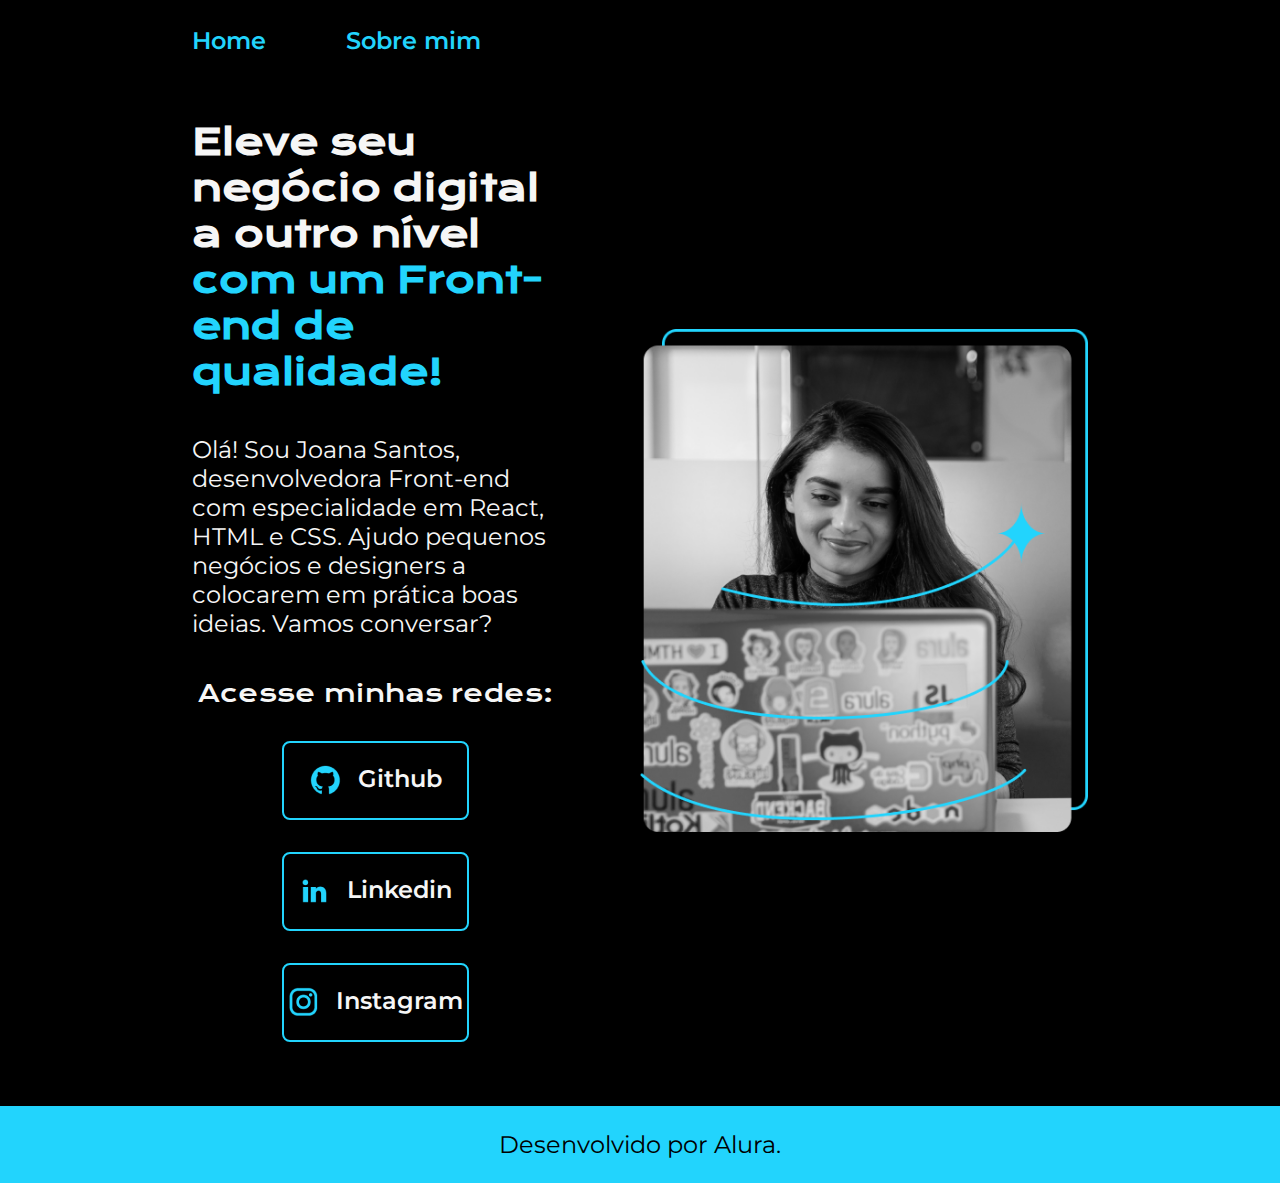
<file: index.html>
<!DOCTYPE html>
<html lang="pt-br">
<head>
    <meta charset="UTF-8">
    <meta http-equiv="X-UA-Compatible" content="IE=edge">
    <meta name="viewport" content="width=device-width, initial-scale=1.0">
    <title>Portfólio</title>
    <link rel="Stylesheet" href="./styles/style.css">
</head>
<body>
    <header class="cabecalho">
      <nav class="cabecalho__menu">
        <a class="cabecalho__menu__link" href="index.html">Home</a>
        <a class="cabecalho__menu__link" href="about.html">Sobre mim</a>
      </nav>  
    </header>
    <main class="apresentacao">
        <section class="apresentacao__conteudo">
            <h1 class="apresentacao__conteudo__titulo">Eleve seu negócio digital a outro nível <strong class="titulo-destaque">com um Front-end de qualidade!</strong></h1>
            <p class="apresentacao__conteudo__texto">Olá! Sou Joana Santos, desenvolvedora Front-end com especialidade em React, HTML e CSS. Ajudo pequenos negócios e designers a colocarem em prática boas ideias. Vamos conversar?</p>
            <div class="apresentacao__links">
                <h2 class="apresentacao__links__subtitulo">Acesse minhas redes:</h2>
                <a class="apresentacao__links__navegacao" href="https://github.com/leonardodesa2">
                    <img src="./assets/github.png">
                    Github
                </a>
                <a class="apresentacao__links__navegacao" href="https://www.linkedin.com/in/leonardodesa/"> 
                    <img src="./assets/linkedin.png">    
                    Linkedin
                </a>    
                <a class="apresentacao__links__navegacao" href="https://instagram.com/leonardodesa2">
                    <img src="./assets/instagram.png">
                    Instagram
                </a>
              
            </div>
        </section>
        <img class="apresentacao__imagem" src="./assets/imagem.png" alt="foto da joana santos"> 
    </main>
    <footer class="rodape">
        <p>Desenvolvido por Alura.</p>
    </footer>
</body>
</html>
</file>
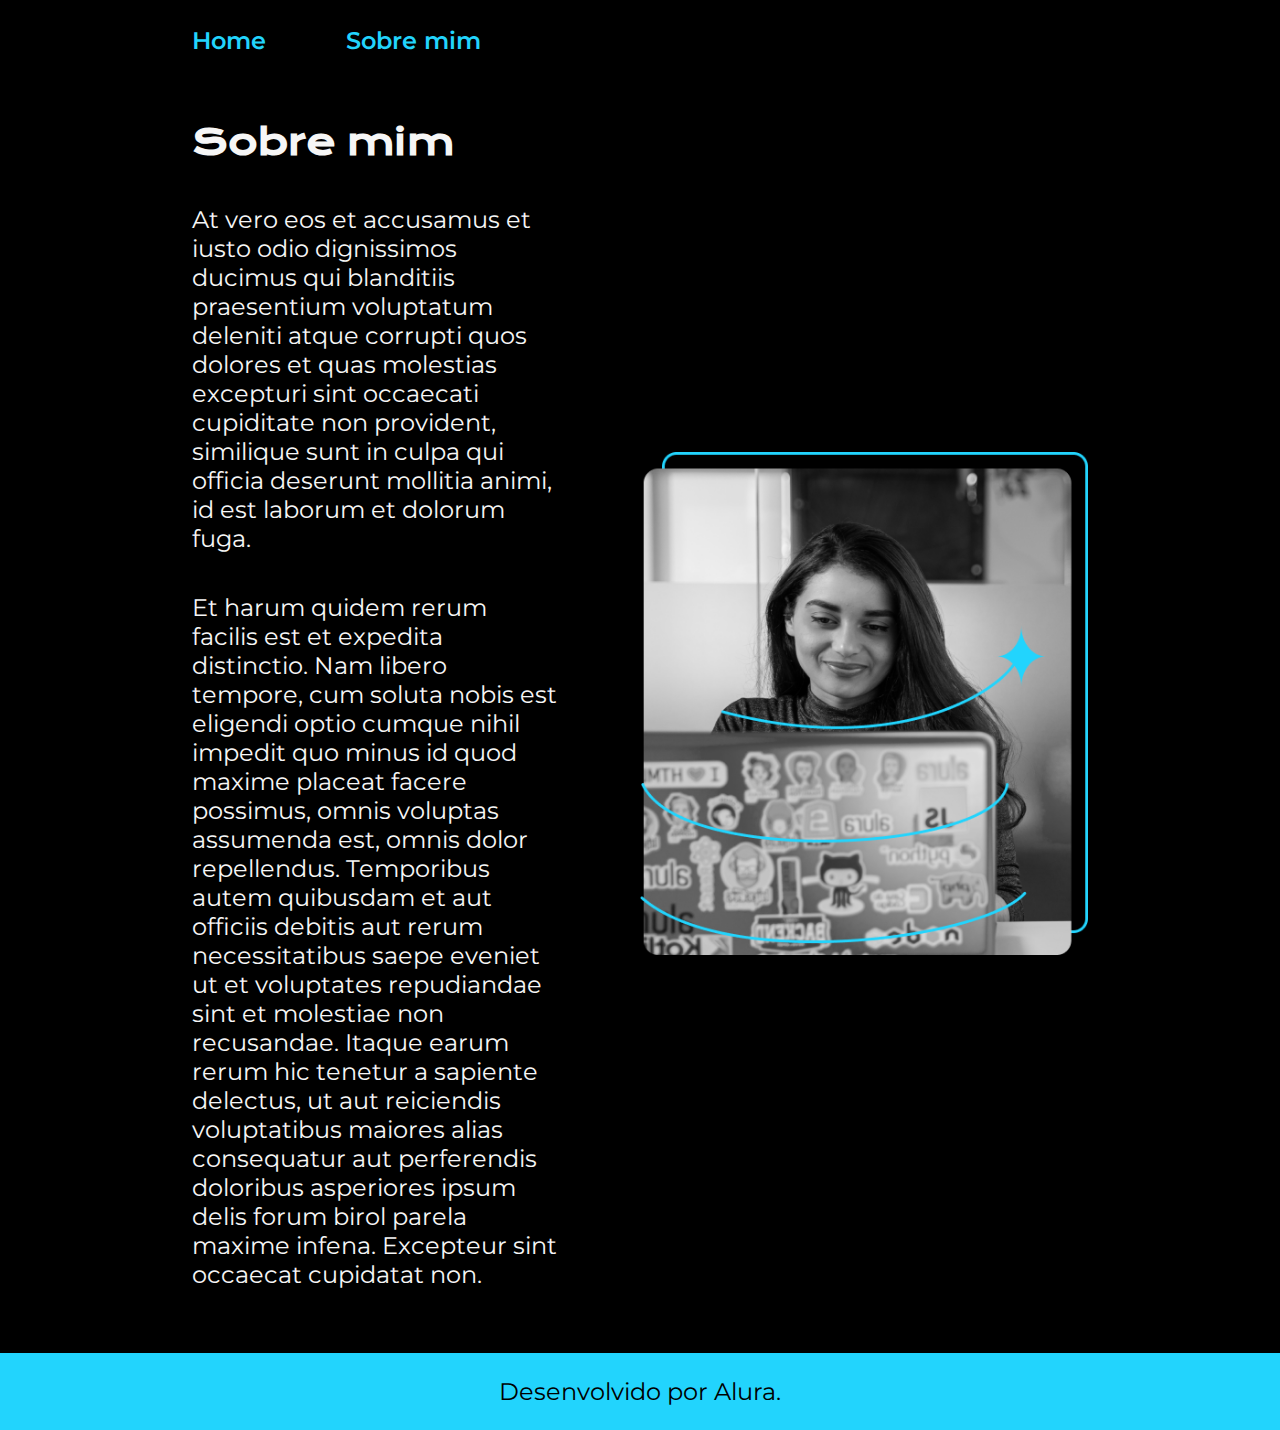
<file: about.html>
<!DOCTYPE html>
<html lang="pt-br">
<head>
    <meta charset="UTF-8">
    <meta http-equiv="X-UA-Compatible" content="IE=edge">
    <meta name="viewport" content="width=device-width, initial-scale=1.0">
    <title>Sobre mim</title>
    <link rel="stylesheet" href="./styles/style.css">
</head>
<body>
    <header class="cabecalho">
        <nav class="cabecalho__menu">
          <a class="cabecalho__menu__link" href="index.html">Home</a>
          <a class="cabecalho__menu__link" href="about.html">Sobre mim</a>
        </nav>  
    </header>

    <main class="apresentacao">
        <section class="apresentacao__conteudo">
            <h1 class="apresentacao__conteudo__titulo">Sobre mim</h1>
            <p class="apresentacao__conteudo__texto">At vero eos et accusamus et iusto odio dignissimos ducimus qui blanditiis praesentium voluptatum deleniti atque corrupti quos dolores et quas molestias excepturi sint occaecati cupiditate non provident, similique sunt in culpa qui officia deserunt mollitia animi, id est laborum et dolorum fuga.</p>
            <p class="apresentacao__conteudo__texto">Et harum quidem rerum facilis est et expedita distinctio. Nam libero tempore, cum soluta nobis est eligendi optio cumque nihil impedit quo minus id quod maxime placeat facere possimus, omnis voluptas assumenda est, omnis dolor repellendus. Temporibus autem quibusdam et aut officiis debitis aut rerum necessitatibus saepe eveniet ut et voluptates repudiandae sint et molestiae non recusandae. Itaque earum rerum hic tenetur a sapiente delectus, ut aut reiciendis voluptatibus maiores alias consequatur aut perferendis doloribus asperiores ipsum delis forum birol parela maxime infena. Excepteur sint occaecat cupidatat non.</p>
        </section>
        <img class="apresentacao__imagem" src="./assets/imagem.png" alt="foto da joana santos"> 
    </main>
    <footer class="rodape">
        <p>Desenvolvido por Alura.</p>
    </footer>
</body>
</html>
</file>
<file: styles/style.css>
@import url('https://fonts.googleapis.com/css2?family=Krona+One&family=Montserrat:wght@400;600&display=swap');

:root{
    --cor-primaria: #000000;
    --cor-secundaria: #F6F6F6;
    --cor-terciaria: #22D4FD;
    --cor-hover: #272727;
/* 
    --cor-primaria: #2C3639;
    --cor-secundaria: #DCD7C9;
    --cor-terciaria: #A27B5C;
    --cor-hover: #3F4E4F; */

    --fonte-primaria: 'Krona One', sans-serif;
    --fonte-secundaria: 'Montserrat', sans-serif;
}

*{
    margin: 0;
    padding: 0;
}

body {
    /* height: 100vh; */
    box-sizing: border-box;
    background-color: var(--cor-primaria);
    color: var(--cor-secundaria);
}

.cabecalho {
padding: 2% 0% 0% 15%;
}

.cabecalho__menu{
    display: flex;
    gap: 80px;
}

.cabecalho__menu__link{
    font-family: var(--fonte-secundaria);
    font-size: 1.5rem;
    font-weight: 600;
    color: var(--cor-terciaria);
    text-decoration: none;
}

.apresentacao {
    padding: 5% 15%;
    display: flex;
    align-items: center;
    justify-content: space-between;
    gap: 82px;
}

.apresentacao__conteudo{
    width: 50%;
    display: flex;
    flex-direction: column;
    gap: 40px;
}

.apresentacao__conteudo__titulo{
    font-size: 2.25rem;
    font-family: var(--fonte-primaria);

}

.titulo-destaque {
    color: var(--cor-terciaria);
}

.apresentacao__conteudo__texto{
    font-size: 1.5rem;
    font-family: var(--fonte-secundaria);
}

.apresentacao__links{
    display: flex;
    flex-direction: column;
    justify-content: space-between;
    align-items: center;
    gap: 32px;
}

.apresentacao__links__subtitulo{
    font-family: var(--fonte-primaria);
    font-weight: 400;
    font-size: 1.5rem;
}
.apresentacao__links__navegacao{
    /* background-color: #22D4FD; */
    display: flex;
    justify-content: center;
    gap: 16px;
    border: 2px solid var(--cor-terciaria);
    width: 50%;
    text-align: center;
    border-radius: 8px;
    font-size: 1.5rem;
    font-weight: 600;
    padding: 21.5px 0;
    color: #F6F6F6;
    font-family: var(--fonte-secundaria);
    text-decoration: none;
}

.apresentacao__links__link:hover{
    background-color: var(--cor-hover);
}

.apresentacao__imagem{
    width: 50%;
}

.rodape{
    padding: 24px;
    color: var(--cor-primaria);
    background-color: var(--cor-terciaria);
    text-align: center;
    font-family: var(--fonte-secundaria);
    font-size: 1.5rem;
    font-weight: 400;
}

@media (max-width: 1200px){
    .cabecalho{
        padding: 10%;   
    }

    .cabecalho__menu{
        justify-content: center;
    }

    .apresentacao{
        flex-direction: column-reverse;
        padding: 5%;
    }

    .apresentacao__conteudo{
        width: auto;
    }
}
</file>
